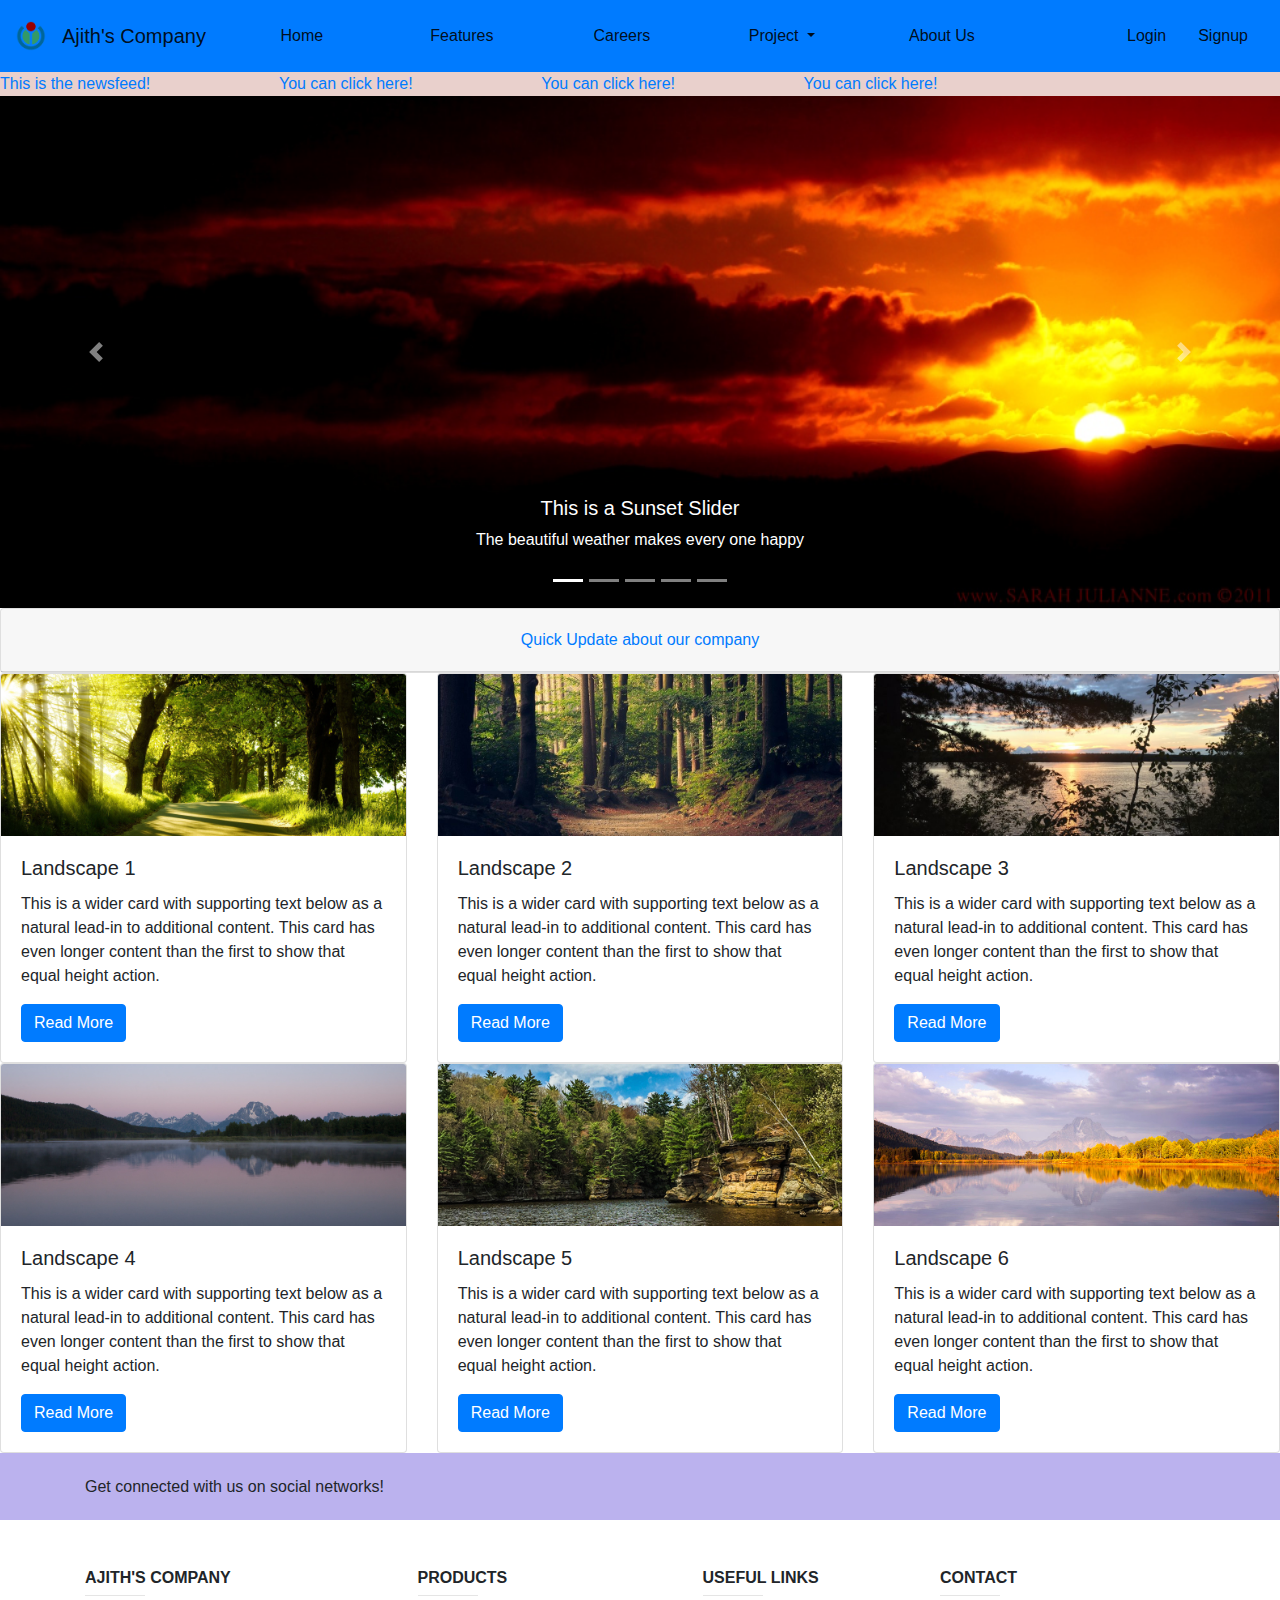
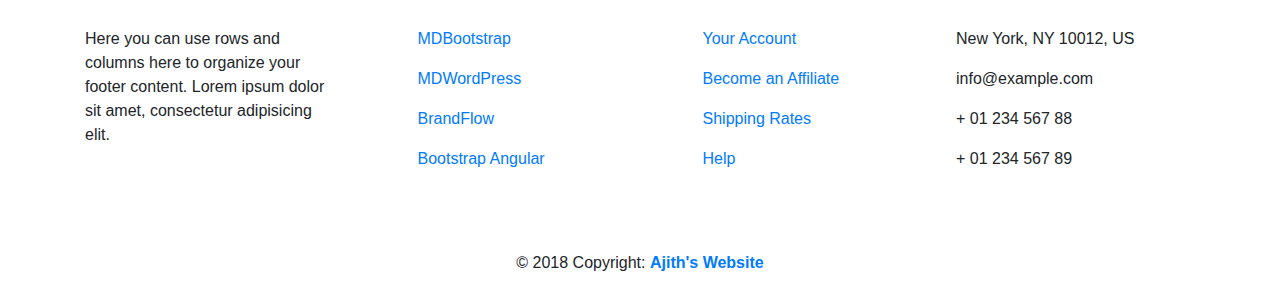
<file: index.html>
<!doctype html>
<html lang="en">

<head>
    <!-- Required meta tags -->
    <meta charset="utf-8">
    <meta name="viewport" content="width=device-width, initial-scale=1, shrink-to-fit=no">

    <!-- Bootstrap CSS -->
    <link rel="stylesheet" href="https://maxcdn.bootstrapcdn.com/bootstrap/4.0.0/css/bootstrap.min.css" integrity="sha384-Gn5384xqQ1aoWXA+058RXPxPg6fy4IWvTNh0E263XmFcJlSAwiGgFAW/dAiS6JXm"
        crossorigin="anonymous">
    <link rel="stylesheet" href="index.css">

    <title>This is a demo </title>
</head>

<body>
    
<nav class="navbar sticky-top navbar-expand-lg navbar-light bg-primary">
    <a class="navbar-brand" href="#">
        <img src="../img/logo.png" width="30" height="30" class="d-inline-block align-top" alt="">
    </a>
    <a class="navbar-brand" href="#">Ajith's Company</a>
    <button class="navbar-toggler" type="button" data-toggle="collapse" data-target="#navbarText" aria-controls="navbarText"
        aria-expanded="false" aria-label="Toggle navigation">
        <span class="navbar-toggler-icon"></span>
    </button>
    <div class="collapse navbar-collapse" id="navbarText">
        <ul class="navbar-nav mr-auto">
        <li class="nav-item active">
            <a class="nav-link" href="index.html">Home</a>
        </li>
        <li class="nav-item a active">
            <a class="nav-link"  href="Features.html">Features</a>
        </li>
        <li class="nav-item a active">
            <a class="nav-link" href="careers.html">Careers</a>
        </li>
        <li class="nav-item dropdown">
            <a class="nav-link dropdown-toggle active" href="#" id="navbarDropdown" role="button" data-toggle="dropdown" aria-haspopup="true"
                aria-expanded="false">
                Project 
            </a>
            <div class="dropdown-menu bg-primary" aria-labelledby="navbarDropdown ">
                <a class="dropdown-item" href="#">
                    Project1
                </a>
                <div class="dropdown-divider"></div>
                <a class="dropdown-item" href="#">Project2</a>
                <div class="dropdown-divider"></div>
                <a class="dropdown-item" href="#">Project3</a>
            </div>
        </li>
        <li class="nav-item a active">
            <a class="nav-link" href="aboutus.html">About Us</a>
        </li>
        </ul>
        <span class="navbar-text">
        <a class="nav-link" href="#">Login</a>
        </span>
        <span class="navbar-text">
            
            <a class="nav-link" href="signup.html">Signup</a>
        </span>
    </div>
</nav>
<div class='marquee'>
    <div class='marquee-text'>
        <a href="#">This is the newsfeed!</a>
        &nbsp;&nbsp;&nbsp;&nbsp;&nbsp;&nbsp;
        &nbsp;&nbsp;&nbsp;&nbsp;&nbsp;&nbsp;
         &nbsp;&nbsp;&nbsp;&nbsp;&nbsp;&nbsp; &nbsp;&nbsp;&nbsp;&nbsp;&nbsp;&nbsp;

        <a href="#">You can click here!</a>
         &nbsp;&nbsp;&nbsp;&nbsp;&nbsp;&nbsp; &nbsp;&nbsp;&nbsp;&nbsp;&nbsp;&nbsp; &nbsp;&nbsp;&nbsp;&nbsp;&nbsp;&nbsp; &nbsp;&nbsp;&nbsp;&nbsp;&nbsp;&nbsp;
        <a href="#">You can click here!</a>
         &nbsp;&nbsp;&nbsp;&nbsp;&nbsp;&nbsp; &nbsp;&nbsp;&nbsp;&nbsp;&nbsp;&nbsp; &nbsp;&nbsp;&nbsp;&nbsp;&nbsp;&nbsp; &nbsp;&nbsp;&nbsp;&nbsp;&nbsp;&nbsp;
        <a href="#">You can click here!</a>
         &nbsp;&nbsp;&nbsp;&nbsp;&nbsp;&nbsp; &nbsp;&nbsp;&nbsp;&nbsp;&nbsp;&nbsp; &nbsp;&nbsp;&nbsp;&nbsp;&nbsp;&nbsp; &nbsp;&nbsp;&nbsp;&nbsp;&nbsp;&nbsp;
    </div>
</div>


<div id="carouselExampleIndicators" class="carousel slide" data-ride="carousel">
    <ol class="carousel-indicators">
        <li data-target="#carouselExampleIndicators" data-slide-to="0" class="active"></li>
        <li data-target="#carouselExampleIndicators" data-slide-to="1"></li>
        <li data-target="#carouselExampleIndicators" data-slide-to="2"></li>
        <li data-target="#carouselExampleIndicators" data-slide-to="3"></li>
        <li data-target="#carouselExampleIndicators" data-slide-to="4"></li>
    </ol>
    <div class="carousel-inner">
        <div class="carousel-item active">
            <img class="d-block w-100" src="../img/1.jpg" alt="First slide">
            <div class="carousel-caption d-none d-md-block">
                <h5>This is a Sunset Slider</h5>
                <p>The beautiful weather makes every one happy</p>
            </div>
        </div>
        <div class="carousel-item">
            <img class="d-block w-100" src="../img/2.jpg" alt="Second slide">
            <div class="carousel-caption d-none d-md-block">
                <h5>This is a Sunset Slider</h5>
                <p>The beautiful weather makes every one happy</p>
            </div>
        </div>
        <div class="carousel-item">
            <img class="d-block w-100" src="../img/3.jpg" alt="Third slide">
            <div class="carousel-caption d-none d-md-block">
                <h5>This is a Sunset Slider</h5>
                <p>The beautiful weather makes every one happy</p>
            </div>
        </div>
        <div class="carousel-item">
            <img class="d-block w-100" src="../img/4.jpg" alt="Third slide">
            <div class="carousel-caption d-none d-md-block">
                <h5>This is a Sunset Slider</h5>
                <p>The beautiful weather makes every one happy</p>
            </div>
        </div>
        <div class="carousel-item">
            <img class="d-block w-100" src="../img/5.jpg" alt="Third slide">
            <div class="carousel-caption d-none d-md-block">
                <h5>This is a Sunset Slider</h5>
                <p>The beautiful weather makes every one happy</p>
            </div>
        </div>
    </div>
    <a class="carousel-control-prev" href="#carouselExampleIndicators" role="button" data-slide="prev">
        <span class="carousel-control-prev-icon" aria-hidden="true"></span>
        <span class="sr-only">Previous</span>
    </a>
    <a class="carousel-control-next" href="#carouselExampleIndicators" role="button" data-slide="next">
        <span class="carousel-control-next-icon" aria-hidden="true"></span>
        <span class="sr-only">Next</span>
    </a>
</div>
<div class="accordion" id="accordion">

    <div class="card">
        <div class="card-header" id="headingTwo">
            <h5 class="mb-0">
                <button class="btn btn-link collapsed" type="button" data-toggle="collapse" data-target="#collapseTwo" aria-expanded="false"
                    aria-controls="collapseTwo">
                    Quick Update about our company
                </button>
            </h5>
        </div>
        <div id="collapseTwo" class="collapse" aria-labelledby="headingTwo" data-parent="#accordion">
            <div class="card-body">
                Anim pariatur cliche reprehenderit, enim eiusmod high life accusamus terry richardson ad squid. 3 wolf moon officia aute,
                non cupidatat skateboard dolor brunch. Food truck quinoa nesciunt laborum eiusmod. Brunch 3 wolf moon tempor,
                sunt aliqua put a bird on it squid single-origin coffee nulla assumenda shoreditch et. Nihil anim keffiyeh
                helvetica, craft beer labore wes anderson cred nesciunt sapiente ea proident. Ad vegan excepteur butcher
                vice lomo. Leggings occaecat craft beer farm-to-table, raw denim aesthetic synth nesciunt you probably haven't
                heard of them accusamus labore sustainable VHS.
            </div>
        </div>
    </div>
</div>

<div class="card-deck">
    <div class="card">
        <img class="card-img-top" src="../img/n1.jpg" alt="Card image cap">
        <div class="card-body">
            <h5 class="card-title">Landscape 1</h5>
            <p class="card-text">This is a wider card with supporting text below as a natural lead-in to additional content. This card has even longer content
            than the first to show that equal height action.</p>
            <a href="product.html">
                <button type="button" class="btn btn-primary">Read More</button>
            </a>
        </div>
    </div>
    <div class="card">
        <img class="card-img-top" src="../img/n2.jpg" alt="Card image cap">
        <div class="card-body">
            <h5 class="card-title">Landscape 2</h5>
            <p class="card-text">This is a wider card with supporting text below as a natural lead-in to additional content. This card has even longer content
            than the first to show that equal height action.
            </p>
            <a href="product.html"><button type="button" class="btn btn-primary">Read More</button></a>
        </div>
    </div>
    <div class="card">
        <img class="card-img-top" src="../img/n3.jpg" alt="Card image cap">
        <div class="card-body">
            <h5 class="card-title">Landscape 3</h5>
            <p class="card-text">This is a wider card with supporting text below as a natural lead-in to additional content. This card has even
                longer content than the first to show that equal height action.</p>
            <a href="product.html">
                <button type="button" class="btn btn-primary">Read More</button>
            </a>
        </div>
    </div>
   
</div>
<div class="card-deck">
    <div class="card">
        <img class="card-img-top" src="../img/n4.jpg" alt="Card image cap">
        <div class="card-body">
            <h5 class="card-title">Landscape 4</h5>
            <p class="card-text">This is a wider card with supporting text below as a natural lead-in to additional content. This card has even
                longer content than the first to show that equal height action.</p>
            <a href="product.html">
                <button type="button" class="btn btn-primary">Read More</button>
            </a>
        </div>
    </div>
    <div class="card">
        <img class="card-img-top" src="../img/n5.jpg" alt="Card image cap">
        <div class="card-body">
            <h5 class="card-title">Landscape 5</h5>
            <p class="card-text">This is a wider card with supporting text below as a natural lead-in to additional content. This card has even longer
                content than the first to show that equal height action.</p>
            <a href="product.html">
                <button type="button" class="btn btn-primary">Read More</button>
            </a>
        </div>
    </div>
    <div class="card">
        <img class="card-img-top" src="../img/n6.jpg" alt="Card image cap">
        <div class="card-body">
            <h5 class="card-title">Landscape 6</h5>
            <p class="card-text">This is a wider card with supporting text below as a natural lead-in to additional content. This card has even longer
                content than the first to show that equal height action.</p>
            <a href="product.html">
                <button type="button" class="btn btn-primary">Read More</button>
            </a>
        </div>
    </div>
</div>
<!--Footer-->
<footer class="page-footer font-small unique-color-dark pt-0">

    <div style="background-color: #bbb2ee;">
        <div class="container">
            <!--Grid row-->
            <div class="row py-4 d-flex align-items-center">

                <!--Grid column-->
                <div class="col-md-6 col-lg-5 text-center text-md-left mb-4 mb-md-0">
                    <h6 class="mb-0 white-text">Get connected with us on social networks!</h6>
                </div>
                <!--Grid column-->

                <!--Grid column-->
                <div class="col-md-6 col-lg-7 text-center text-md-right">
                    <!--Facebook-->
                    <a class="fb-ic ml-0">
                        <i class="fa fa-facebook white-text mr-lg-4"> </i>
                    </a>
                    <!--Twitter-->
                    <a class="tw-ic">
                        <i class="fa fa-twitter white-text mr-lg-4"> </i>
                    </a>
                    <!--Google +-->
                    <a class="gplus-ic">
                        <i class="fa fa-google-plus white-text mr-lg-4"> </i>
                    </a>
                    <!--Linkedin-->
                    <a class="li-ic">
                        <i class="fa fa-linkedin white-text mr-lg-4"> </i>
                    </a>
                    <!--Instagram-->
                    <a class="ins-ic">
                        <i class="fa fa-instagram white-text mr-lg-4"> </i>
                    </a>
                </div>
                <!--Grid column-->

            </div>
            <!--Grid row-->
        </div>
    </div>

    <!--Footer Links-->
    <div class="container mt-5 mb-4 text-center text-md-left">
        <div class="row mt-3">

            <!--First column-->
            <div class="col-md-3 col-lg-4 col-xl-3 mb-4">
                <h6 class="text-uppercase font-weight-bold">
                    <strong>Ajith's Company</strong>
                </h6>
                <hr class="deep-purple accent-2 mb-4 mt-0 d-inline-block mx-auto" style="width: 60px;">
                <p>Here you can use rows and columns here to organize your footer content. Lorem ipsum dolor sit amet, consectetur
                    adipisicing elit.</p>
            </div>
            <!--/.First column-->

            <!--Second column-->
            <div class="col-md-2 col-lg-2 col-xl-2 mx-auto mb-4">
                <h6 class="text-uppercase font-weight-bold">
                    <strong>Products</strong>
                </h6>
                <hr class="deep-purple accent-2 mb-4 mt-0 d-inline-block mx-auto" style="width: 60px;">
                <p>
                    <a href="#!">MDBootstrap</a>
                </p>
                <p>
                    <a href="#!">MDWordPress</a>
                </p>
                <p>
                    <a href="#!">BrandFlow</a>
                </p>
                <p>
                    <a href="#!">Bootstrap Angular</a>
                </p>
            </div>
            <!--/.Second column-->

            <!--Third column-->
            <div class="col-md-3 col-lg-2 col-xl-2 mx-auto mb-4">
                <h6 class="text-uppercase font-weight-bold">
                    <strong>Useful links</strong>
                </h6>
                <hr class="deep-purple accent-2 mb-4 mt-0 d-inline-block mx-auto" style="width: 60px;">
                <p>
                    <a href="#!">Your Account</a>
                </p>
                <p>
                    <a href="#!">Become an Affiliate</a>
                </p>
                <p>
                    <a href="#!">Shipping Rates</a>
                </p>
                <p>
                    <a href="#!">Help</a>
                </p>
            </div>
            <!--/.Third column-->

            <!--Fourth column-->
            <div class="col-md-4 col-lg-3 col-xl-3">
                <h6 class="text-uppercase font-weight-bold">
                    <strong>Contact</strong>
                </h6>
                <hr class="deep-purple accent-2 mb-4 mt-0 d-inline-block mx-auto" style="width: 60px;">
                <p>
                    <i class="fa fa-home mr-3"></i> New York, NY 10012, US</p>
                <p>
                    <i class="fa fa-envelope mr-3"></i> info@example.com</p>
                <p>
                    <i class="fa fa-phone mr-3"></i> + 01 234 567 88</p>
                <p>
                    <i class="fa fa-print mr-3"></i> + 01 234 567 89</p>
            </div>
            <!--/.Fourth column-->

        </div>
    </div>
    <!--/.Footer Links-->

    <!-- Copyright-->
    <div class="footer-copyright py-3 text-center">
        © 2018 Copyright:
        <a href="index.html">
            <strong> Ajith's Website</strong>
        </a>
    </div>
    <!--/.Copyright -->

</footer>
<!--/.Footer-->
    <!-- Optional JavaScript -->
    <!-- jQuery first, then Popper.js, then Bootstrap JS -->
    <script src="https://code.jquery.com/jquery-3.2.1.slim.min.js" integrity="sha384-KJ3o2DKtIkvYIK3UENzmM7KCkRr/rE9/Qpg6aAZGJwFDMVNA/GpGFF93hXpG5KkN"
        crossorigin="anonymous"></script>
    <script src="https://cdnjs.cloudflare.com/ajax/libs/popper.js/1.12.9/umd/popper.min.js" integrity="sha384-ApNbgh9B+Y1QKtv3Rn7W3mgPxhU9K/ScQsAP7hUibX39j7fakFPskvXusvfa0b4Q"
        crossorigin="anonymous"></script>
    <script src="https://maxcdn.bootstrapcdn.com/bootstrap/4.0.0/js/bootstrap.min.js" integrity="sha384-JZR6Spejh4U02d8jOt6vLEHfe/JQGiRRSQQxSfFWpi1MquVdAyjUar5+76PVCmYl"
        crossorigin="anonymous"></script>
</body>
<script>
   var marquee = $('div.marquee');
    marquee.each(function () {
        var mar = $(this), indent = mar.width();
        mar.marquee = function () {
            indent--;
            mar.css('text-indent', indent);
            if (indent < -1 * mar.children('div.marquee-text').width()) {
                indent = mar.width();
            }
        };
        mar.data('interval', setInterval(mar.marquee, 1000 / 60));
    });
</script>

</html>
</file>
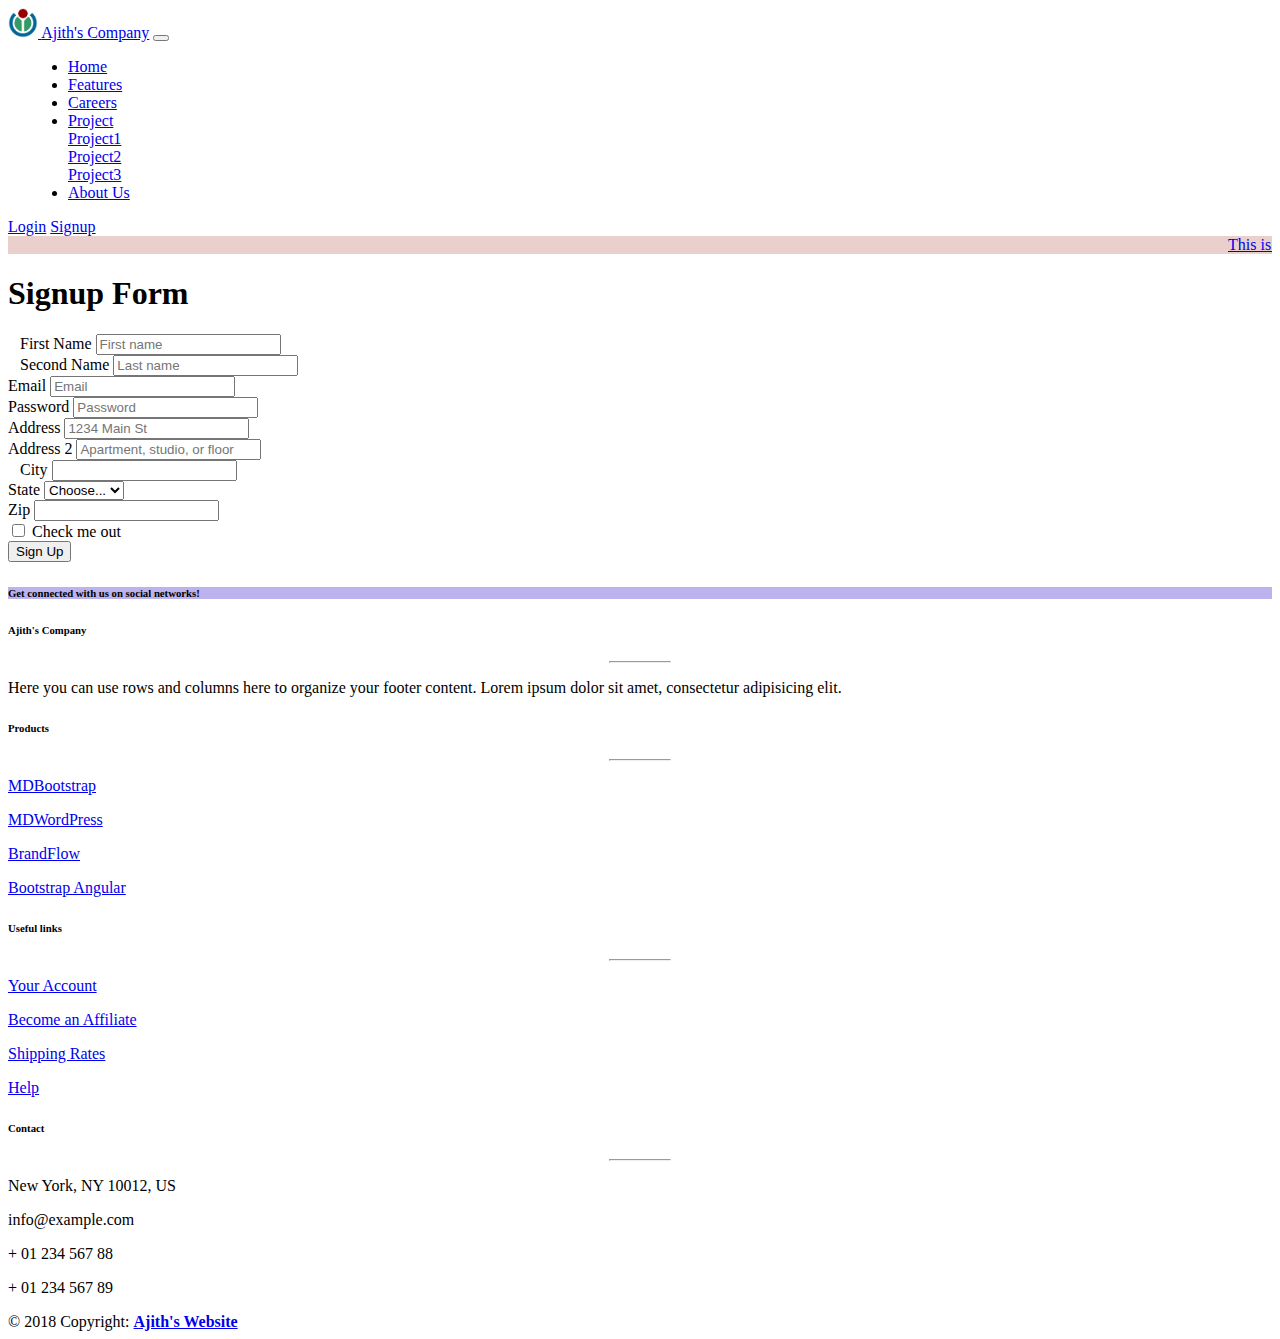
<file: signup.html>
<!doctype html>
<html lang="en">

<head>
    <!-- Required meta tags -->
    <meta charset="utf-8">
    <meta name="viewport" content="width=device-width, initial-scale=1, shrink-to-fit=no">

    <!-- Bootstrap CSS -->
    <link rel="stylesheet" href="https://stackpath.bootstrapcdn.com/bootstrap/4.1.0/css/bootstrap.min.css" integrity="sha384-9gVQ4dYFwwWSjIDZnLEWnxCjeSWFphJiwGPXr1jddIhOegiu1FwO5qRGvFXOdJZ4"
        crossorigin="anonymous">

    <title>Sign Up</title>
    <link rel="stylesheet" href="index.css">
    <style>
    
    </style>
</head>

<body>
    
    <nav class="navbar sticky-top navbar-expand-lg navbar-light bg-primary">
        <a class="navbar-brand" href="#">
            <img src="../img/logo.png" width="30" height="30" class="d-inline-block align-top" alt="">
        </a>
        <a class="navbar-brand" href="#">Ajith's Company</a>
        <button class="navbar-toggler" type="button" data-toggle="collapse" data-target="#navbarText" aria-controls="navbarText"
            aria-expanded="false" aria-label="Toggle navigation">
            <span class="navbar-toggler-icon"></span>
        </button>
        <div class="collapse navbar-collapse" id="navbarText">
            <ul class="navbar-nav mr-auto">
                <li class="nav-item active">
                    <a class="nav-link" href="index.html">Home</a>
                </li>
                <li class="nav-item a active">
                    <a class="nav-link" href="Features.html">Features</a>
                </li>
                <li class="nav-item a active">
                    <a class="nav-link" href="careers.html">Careers</a>
                </li>
                <li class="nav-item dropdown">
                    <a class="nav-link dropdown-toggle active" href="#" id="navbarDropdown" role="button" data-toggle="dropdown" aria-haspopup="true"
                        aria-expanded="false">
                        Project
                    </a>
                    <div class="dropdown-menu bg-primary" aria-labelledby="navbarDropdown ">
                        <a class="dropdown-item" href="#">
                            Project1
                        </a>
                        <div class="dropdown-divider"></div>
                        <a class="dropdown-item" href="#">Project2</a>
                        <div class="dropdown-divider"></div>
                        <a class="dropdown-item" href="#">Project3</a>
                    </div>
                </li>
                <li class="nav-item a active">
                    <a class="nav-link" href="aboutus.html">About Us</a>
                </li>
            </ul>
            <span class="navbar-text">
                <a class="nav-link" href="#">Login</a>
            </span>
            <span class="navbar-text">
    
                <a class="nav-link" href="signup.html">Signup</a>
            </span>
        </div>
    </nav>
    <div class='marquee'>
        <div class='marquee-text'>
            <a href="#">This is the newsfeed!</a>
            &nbsp;&nbsp;&nbsp;&nbsp;&nbsp;&nbsp; &nbsp;&nbsp;&nbsp;&nbsp;&nbsp;&nbsp; &nbsp;&nbsp;&nbsp;&nbsp;&nbsp;&nbsp; &nbsp;&nbsp;&nbsp;&nbsp;&nbsp;&nbsp;
    
            <a href="#">You can click here!</a>
            &nbsp;&nbsp;&nbsp;&nbsp;&nbsp;&nbsp; &nbsp;&nbsp;&nbsp;&nbsp;&nbsp;&nbsp; &nbsp;&nbsp;&nbsp;&nbsp;&nbsp;&nbsp; &nbsp;&nbsp;&nbsp;&nbsp;&nbsp;&nbsp;
            <a href="#">You can click here!</a>
            &nbsp;&nbsp;&nbsp;&nbsp;&nbsp;&nbsp; &nbsp;&nbsp;&nbsp;&nbsp;&nbsp;&nbsp; &nbsp;&nbsp;&nbsp;&nbsp;&nbsp;&nbsp; &nbsp;&nbsp;&nbsp;&nbsp;&nbsp;&nbsp;
            <a href="#">You can click here!</a>
            &nbsp;&nbsp;&nbsp;&nbsp;&nbsp;&nbsp; &nbsp;&nbsp;&nbsp;&nbsp;&nbsp;&nbsp; &nbsp;&nbsp;&nbsp;&nbsp;&nbsp;&nbsp; &nbsp;&nbsp;&nbsp;&nbsp;&nbsp;&nbsp;
        </div>
    </div>
    <h1>Signup Form</h1>
    
    
   
        <form method="POST" action="savedata.php">
            <div class="form-row">
                <div class="form-group col-md-6">
                    <label for="inputEmail4">&nbsp;&nbsp;&nbsp;First Name</label>
                    <input type="text" class="form-control" placeholder="First name">
                </div>
                <div class="form-group col-md-6">
                    <label for="inputEmail4">&nbsp;&nbsp;&nbsp;Second Name</label>
                    <input type="text" class="form-control" placeholder="Last name">
                </div>
            </div>
            <div class="form-group col-md-6">
                <label for="inputEmail4">Email</label>
                <input type="email" class="form-control" id="inputEmail4" placeholder="Email">
            </div>
            <div class="form-group col-md-6">
                <label for="inputPassword4">Password</label>
                <input type="password" class="form-control" id="inputPassword4" placeholder="Password">
            </div>
           
            <div class="form-group col-md-6">
                <label for="inputAddress">Address</label>
                <input type="text" class="form-control" id="inputAddress" placeholder="1234 Main St">
            </div>
            <div class="form-group col-md-6">
                <label for="inputAddress2">Address 2</label>
                <input type="text" class="form-control" id="inputAddress2" placeholder="Apartment, studio, or floor">
            </div>
            <div class="form-row">
                <div class="form-group col-md-6">
                    <label for="inputCity">&nbsp;&nbsp;&nbsp;City</label>
                    <input type="text" class="form-control" id="inputCity">
                </div>
                <div class="form-group col-md-4">
                    <label for="inputState">State</label>
                    <select id="inputState" class="form-control">
                        <option selected>Choose...</option>
                        <option>...</option>
                    </select>
                </div>
                <div class="form-group col-md-2">
                    <label for="inputZip">Zip</label>
                    <input type="text" class="form-control" id="inputZip">
                </div>
            </div>
            <div class="form-group">
                <div class="form-check">
                    <input class="form-check-input" type="checkbox" id="gridCheck">
                    <label class="form-check-label" for="gridCheck">
                        Check me out
                    </label>
                </div>
            </div>
            <button type="submit" class="btn btn-primary">Sign Up</button>
        </form>
   


    <!-- Optional JavaScript -->
    <!-- jQuery first, then Popper.js, then Bootstrap JS -->
    <script src="https://code.jquery.com/jquery-3.3.1.slim.min.js" integrity="sha384-q8i/X+965DzO0rT7abK41JStQIAqVgRVzpbzo5smXKp4YfRvH+8abtTE1Pi6jizo"
        crossorigin="anonymous"></script>
    <script src="https://cdnjs.cloudflare.com/ajax/libs/popper.js/1.14.0/umd/popper.min.js" integrity="sha384-cs/chFZiN24E4KMATLdqdvsezGxaGsi4hLGOzlXwp5UZB1LY//20VyM2taTB4QvJ"
        crossorigin="anonymous"></script>
    <script src="https://stackpath.bootstrapcdn.com/bootstrap/4.1.0/js/bootstrap.min.js" integrity="sha384-uefMccjFJAIv6A+rW+L4AHf99KvxDjWSu1z9VI8SKNVmz4sk7buKt/6v9KI65qnm"
        crossorigin="anonymous"></script>
</body>
<script src="https://code.jquery.com/jquery-3.2.1.slim.min.js" integrity="sha384-KJ3o2DKtIkvYIK3UENzmM7KCkRr/rE9/Qpg6aAZGJwFDMVNA/GpGFF93hXpG5KkN"
    crossorigin="anonymous"></script>
<script src="https://cdnjs.cloudflare.com/ajax/libs/popper.js/1.12.9/umd/popper.min.js" integrity="sha384-ApNbgh9B+Y1QKtv3Rn7W3mgPxhU9K/ScQsAP7hUibX39j7fakFPskvXusvfa0b4Q"
    crossorigin="anonymous"></script>
<script src="https://maxcdn.bootstrapcdn.com/bootstrap/4.0.0/js/bootstrap.min.js" integrity="sha384-JZR6Spejh4U02d8jOt6vLEHfe/JQGiRRSQQxSfFWpi1MquVdAyjUar5+76PVCmYl"
    crossorigin="anonymous"></script>
    <!--Footer-->
    <footer class="page-footer font-small unique-color-dark pt-0">
    
        <div style="background-color: #bbb2ee;">
            <div class="container">
                <!--Grid row-->
                <div class="row py-4 d-flex align-items-center">
    
                    <!--Grid column-->
                    <div class="col-md-6 col-lg-5 text-center text-md-left mb-4 mb-md-0">
                        <h6 class="mb-0 white-text">Get connected with us on social networks!</h6>
                    </div>
                    <!--Grid column-->
    
                    <!--Grid column-->
                    <div class="col-md-6 col-lg-7 text-center text-md-right">
                        <!--Facebook-->
                        <a class="fb-ic ml-0">
                            <i class="fa fa-facebook white-text mr-lg-4"> </i>
                        </a>
                        <!--Twitter-->
                        <a class="tw-ic">
                            <i class="fa fa-twitter white-text mr-lg-4"> </i>
                        </a>
                        <!--Google +-->
                        <a class="gplus-ic">
                            <i class="fa fa-google-plus white-text mr-lg-4"> </i>
                        </a>
                        <!--Linkedin-->
                        <a class="li-ic">
                            <i class="fa fa-linkedin white-text mr-lg-4"> </i>
                        </a>
                        <!--Instagram-->
                        <a class="ins-ic">
                            <i class="fa fa-instagram white-text mr-lg-4"> </i>
                        </a>
                    </div>
                    <!--Grid column-->
    
                </div>
                <!--Grid row-->
            </div>
        </div>
    
        <!--Footer Links-->
        <div class="container mt-5 mb-4 text-center text-md-left">
            <div class="row mt-3">
    
                <!--First column-->
                <div class="col-md-3 col-lg-4 col-xl-3 mb-4">
                    <h6 class="text-uppercase font-weight-bold">
                        <strong>Ajith's Company</strong>
                    </h6>
                    <hr class="deep-purple accent-2 mb-4 mt-0 d-inline-block mx-auto" style="width: 60px;">
                    <p>Here you can use rows and columns here to organize your footer content. Lorem ipsum dolor sit amet, consectetur
                        adipisicing elit.</p>
                </div>
                <!--/.First column-->
    
                <!--Second column-->
                <div class="col-md-2 col-lg-2 col-xl-2 mx-auto mb-4">
                    <h6 class="text-uppercase font-weight-bold">
                        <strong>Products</strong>
                    </h6>
                    <hr class="deep-purple accent-2 mb-4 mt-0 d-inline-block mx-auto" style="width: 60px;">
                    <p>
                        <a href="#!">MDBootstrap</a>
                    </p>
                    <p>
                        <a href="#!">MDWordPress</a>
                    </p>
                    <p>
                        <a href="#!">BrandFlow</a>
                    </p>
                    <p>
                        <a href="#!">Bootstrap Angular</a>
                    </p>
                </div>
                <!--/.Second column-->
    
                <!--Third column-->
                <div class="col-md-3 col-lg-2 col-xl-2 mx-auto mb-4">
                    <h6 class="text-uppercase font-weight-bold">
                        <strong>Useful links</strong>
                    </h6>
                    <hr class="deep-purple accent-2 mb-4 mt-0 d-inline-block mx-auto" style="width: 60px;">
                    <p>
                        <a href="#!">Your Account</a>
                    </p>
                    <p>
                        <a href="#!">Become an Affiliate</a>
                    </p>
                    <p>
                        <a href="#!">Shipping Rates</a>
                    </p>
                    <p>
                        <a href="#!">Help</a>
                    </p>
                </div>
                <!--/.Third column-->
    
                <!--Fourth column-->
                <div class="col-md-4 col-lg-3 col-xl-3">
                    <h6 class="text-uppercase font-weight-bold">
                        <strong>Contact</strong>
                    </h6>
                    <hr class="deep-purple accent-2 mb-4 mt-0 d-inline-block mx-auto" style="width: 60px;">
                    <p>
                        <i class="fa fa-home mr-3"></i> New York, NY 10012, US</p>
                    <p>
                        <i class="fa fa-envelope mr-3"></i> info@example.com</p>
                    <p>
                        <i class="fa fa-phone mr-3"></i> + 01 234 567 88</p>
                    <p>
                        <i class="fa fa-print mr-3"></i> + 01 234 567 89</p>
                </div>
                <!--/.Fourth column-->
    
            </div>
        </div>
        <!--/.Footer Links-->
    
        <!-- Copyright-->
        <div class="footer-copyright py-3 text-center">
            © 2018 Copyright:
            <a href="index.html">
                <strong> Ajith's Website</strong>
            </a>
        </div>
        <!--/.Copyright -->
    
    </footer>
   
    <script>
        var marquee = $('div.marquee');
        marquee.each(function () {
            var mar = $(this), indent = mar.width();
            mar.marquee = function () {
                indent--;
                mar.css('text-indent', indent);
                if (indent < -1 * mar.children('div.marquee-text').width()) {
                    indent = mar.width();
                }
            };
            mar.data('interval', setInterval(mar.marquee, 1000 / 60));
        });
    </script>
</body>


</html>
</file>
<file: index.css>
.collapse .navbar-nav .nav-item{
    margin:0 20px 0px;

}
.collapse .navbar-nav .nav-item a{
    height:40px;
    width: 120px;
    height:40px;
    text-align: center
    
}
.collapse .navbar-nav .nav-item a:hover{
    color: white;
    background:darkblue;
    opacity: 0.9;
    border-radius: 5px;    
    
}

.navbar-text a:hover{
     color: white !important;
    background:darkblue !important;
    opacity: 0.9 !important;
    border-radius: 5px !important; 
}
div.marquee {
    white-space:no-wrap;
    overflow:hidden;
    background: rgb(233, 208, 204);
    
}
div.marquee  div.marquee-text {
    white-space:nowrap;
    display:inline;
    width:auto;
    
}
div.marquee a:hover {
    text-decoration: none;
}
.accordion {
    text-align: center;
}
.btn-link:hover{
    text-decoration: none;
}
.container .display-4{
    font-weight: bold ;
    font-size: x-large
}

.bd-footer .container-fluid .bd-footer-links{
    list-style-type: none;
    float: left;
}
</file>
